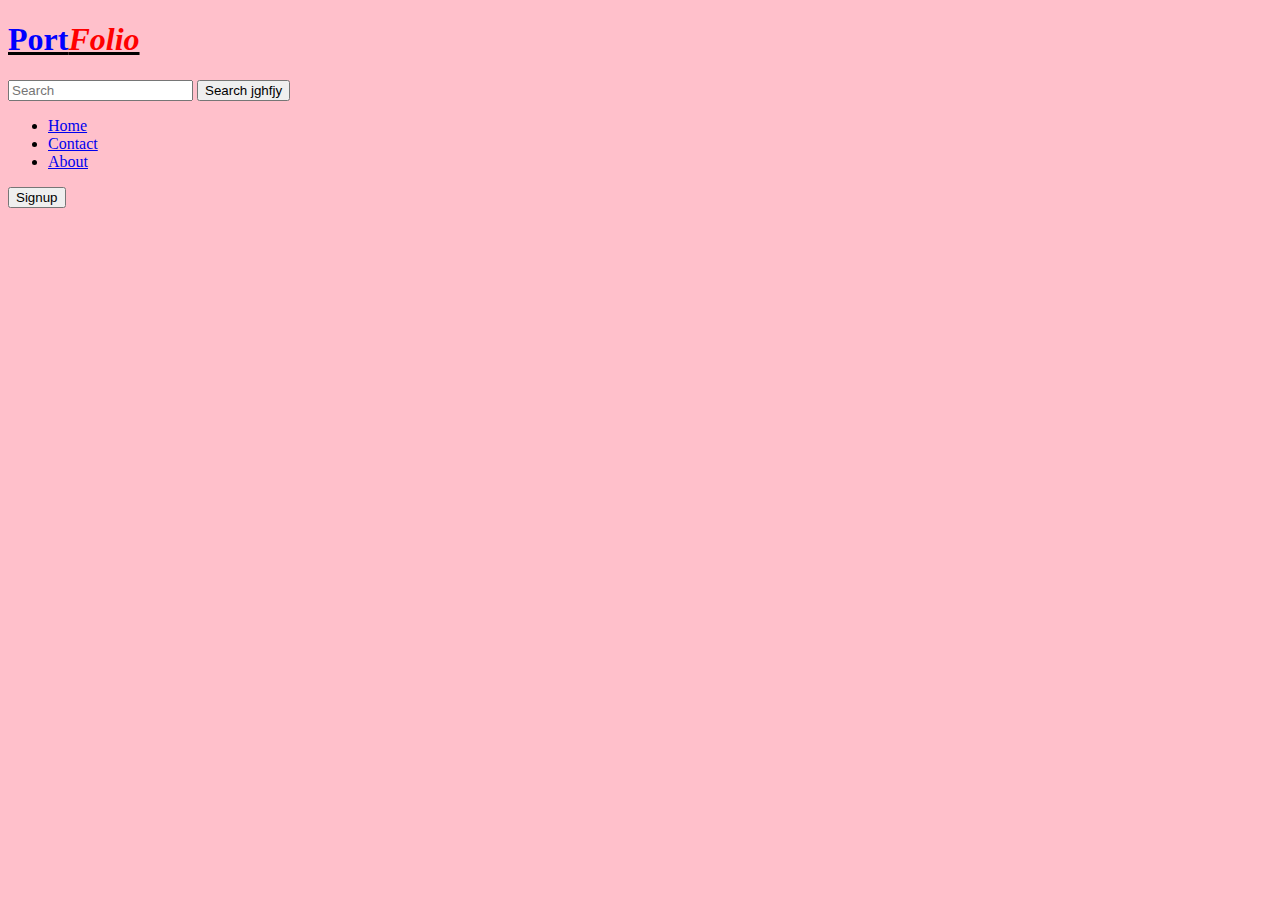
<file: 1st day/index.html>
<!DOCTYPE html>
<html lang="en">
    <head>
        <meta charset="UTF-8" />
        <meta name="viewport" content="width=device-width, initial-scale=1.0" />
        <title>1st Day</title>
    </head>
    <body bgcolor="pink">
        <h1><u><span style="color: blue;">Port</span><span style="color: red;"><i>Folio</i></span></u>
        </h1>
        <nav>
            <form action="/contact.htm">
            <input type="text" placeholder="Search">
            <button type="submit">
                Search jghfjy
            </button>
            <ul>
                <li><a href="#">Home</a></li>
                <li><a href="contact.htm"> Contact</a></li>
                <li><a href="about.html">About </a></li>
            </ul>

            <button>Signup</button>
            </form> 
        </nav>
        <!-- <center>
            <h1 title="This is h1">Web Development Docs</h1>
        </center>

        <p>
            This document covers the fundamental concepts of <b>HTML</b>, <i>CSS</i>, and <u>JavaScript</u> that forms
            the foundation of <span style="color: red;">MERN</span> stack development
        </p>

        <a href="http://facebook.com" target="_blank">
            <img src="image.png" alt="Jellyfish" height="200" width="200"
        </a> -->
    </body>
</html>
</file>
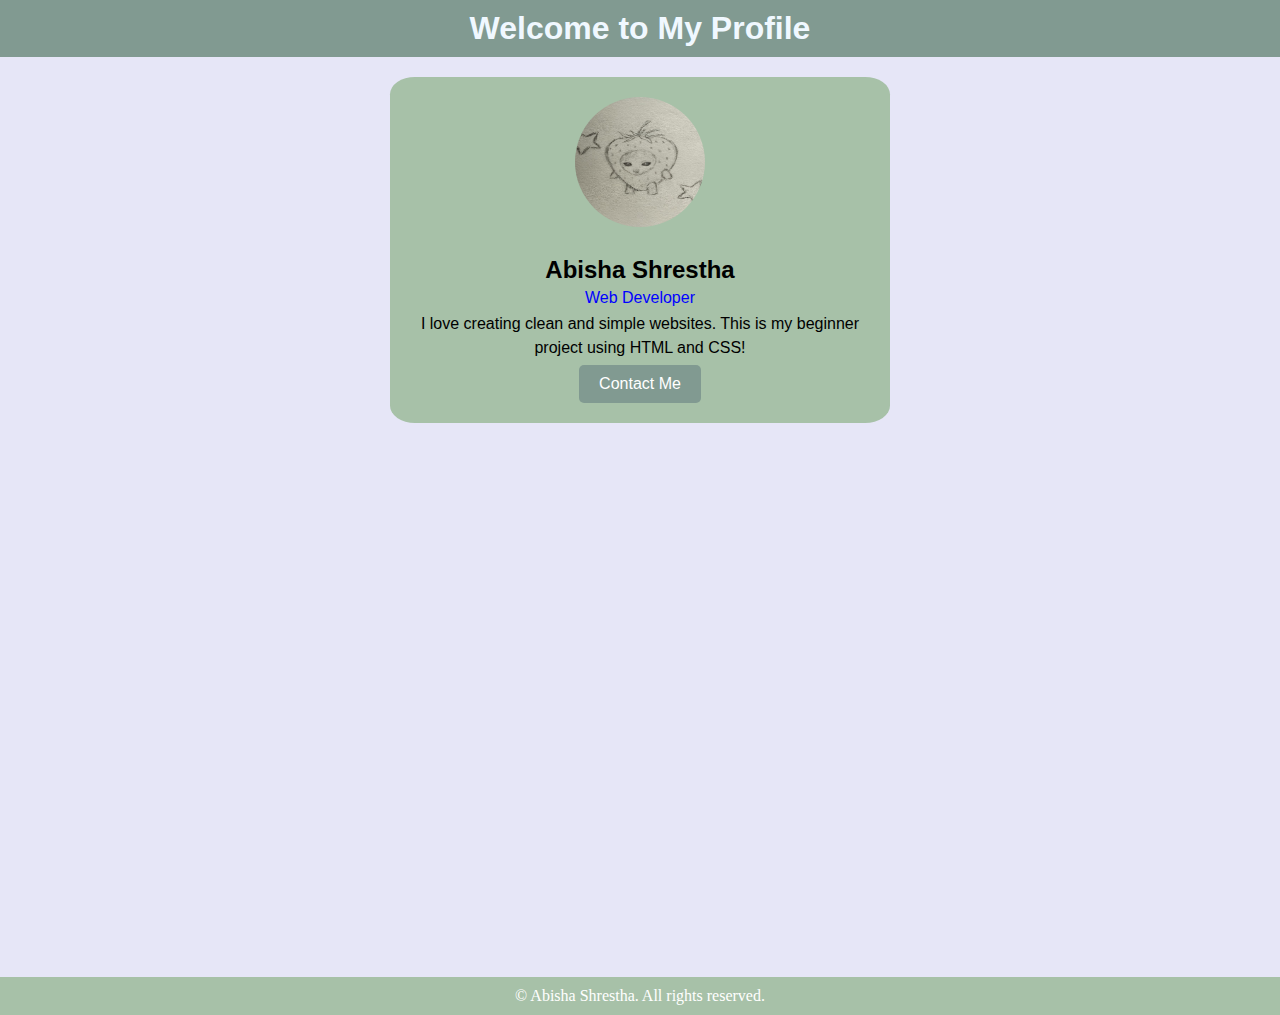
<file: 3rd day/index.html>
<!DOCTYPE html>
<html lang="en">
<head>
    <meta charset="UTF-8">
    <meta name="viewport" content="width=device-width, initial-scale=1.0">
    <link rel="stylesheet" href="style.css">
    <title>Abisha's Profile</title>
</head>
<body>

    <header>
        <h1>Welcome to My Profile</h1>
    </header>

    <section>
        <div class="card">
            <img src="images/image.png" alt="abi">
        

        <h2>Abisha Shrestha</h2>
        <p class="p">Web Developer</p>
        <p class="para">
            I love creating clean and simple websites. 
            This is my beginner project using HTML and CSS!
        </p>
        <a href="mailto:abishastha113@gmail.com" style="
    display: inline-block;
    padding: 10px 20px;
    background-color: #819A91;
    color: white;
    text-decoration: none;
    border-radius: 5px;
    font-family: sans-serif;
">Contact Me</a>

        </div>
    </section>

    <footer>
        &copy; Abisha Shrestha. All rights reserved.
    </footer>
</body>
</html>
</file>
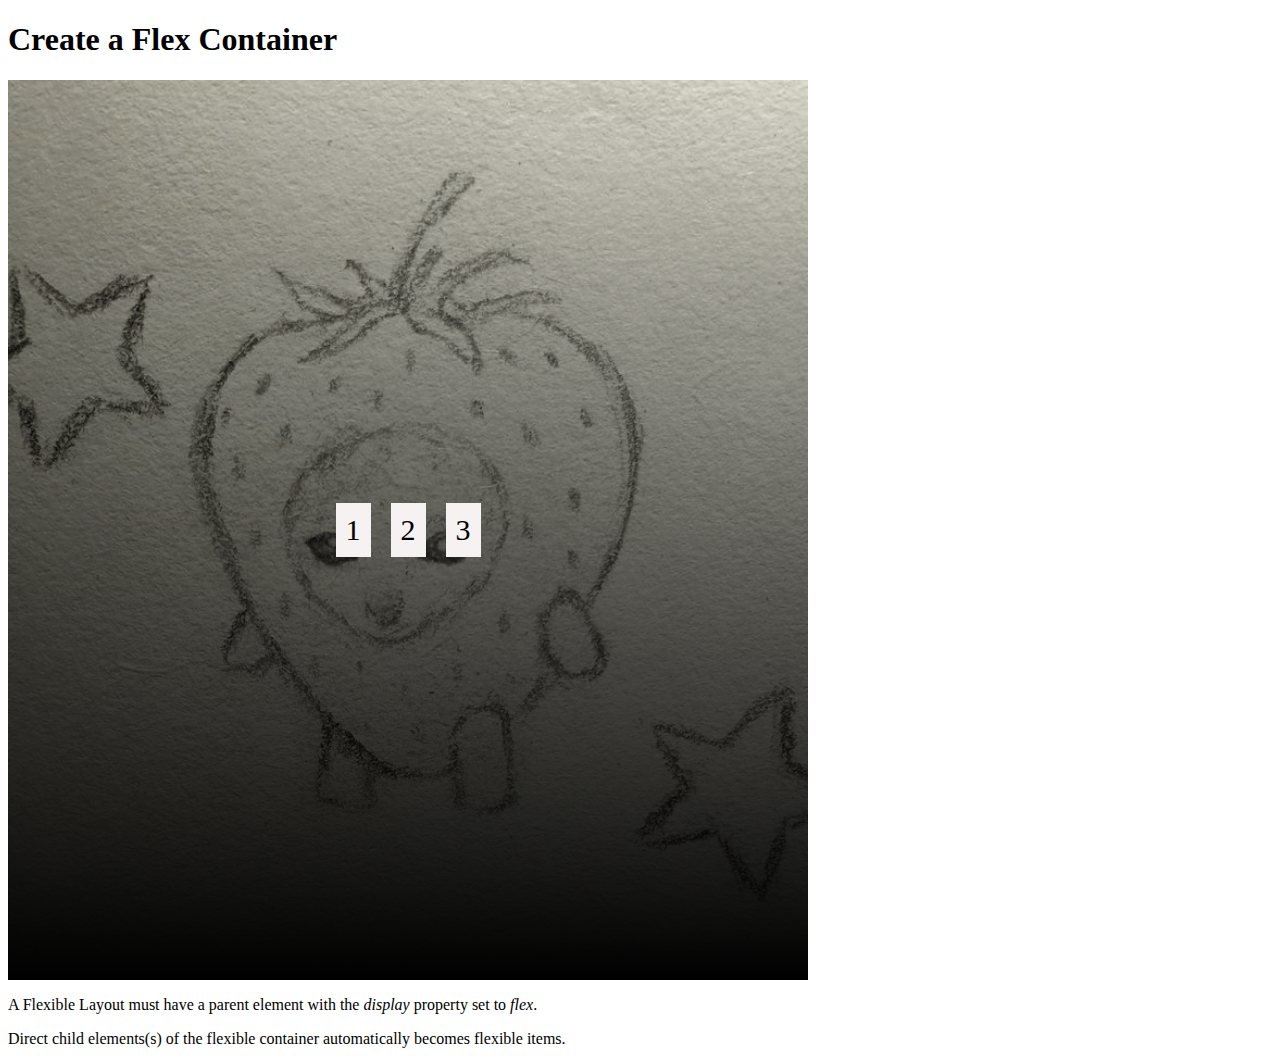
<file: 4th day/index.html>
<!DOCTYPE html>
<link rel="stylesheet" href="style.css">
<html>
<head>

</head>
<body>

<h1>Create a Flex Container</h1>

<div class="flex-container">
  <div>1</div>
  <div>2</div>
  <div>3</div>  
</div>

<p>A Flexible Layout must have a parent element with the <em>display</em> property set to <em>flex</em>.</p>

<p>Direct child elements(s) of the flexible container automatically becomes flexible items.</p>

</body>
</html>
</file>
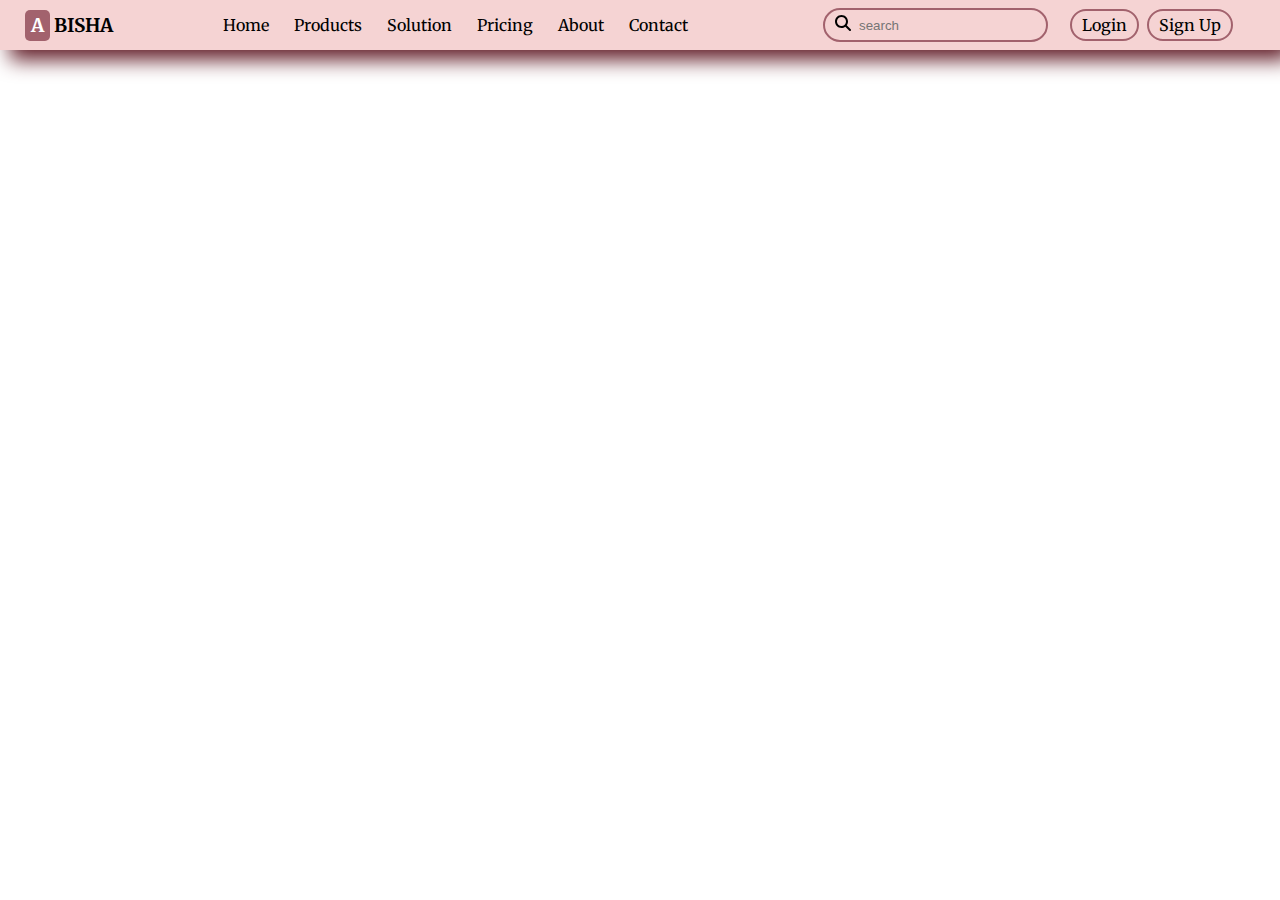
<file: 5th day/index.html>
<!DOCTYPE html>
<html lang="en">
    <head>
        <meta charset="UTF-8" />
        <meta name="viewport" content="width=device-width, initial-scale=1.0" />
        <link rel="stylesheet" href="style.css" />
        <link rel="preconnect" href="https://fonts.googleapis.com">
        <link rel="preconnect" href="https://fonts.googleapis.com">
<link rel="preconnect" href="https://fonts.gstatic.com" crossorigin>
<link href="https://fonts.googleapis.com/css2?family=Edu+SA+Hand:wght@400..700&family=Edu+VIC+WA+NT+Hand+Pre:wght@400..700&family=Merriweather:ital,opsz,wght@0,18..144,300..900;1,18..144,300..900&family=Nunito:ital,wght@0,200..1000;1,200..1000&display=swap" rel="stylesheet">       
        <title>Document</title>
    </head>
    <body>
        <nav>
            <div class="logo">
                <h3>
                    <a href="">
                        <span class="highlighted-text">A</span>
                        BISHA
                    </a>
                </h3>
            </div>
            <div class="navigation">
                <ul>
                    <li><a href="#">Home</a></li>
                    <li><a href="#">Products</a></li>
                    <li><a href="">Solution</a></li>
                    <li><a href="">Pricing</a></li>
                    <li><a href="">About</a></li>
                    <li><a href="">Contact</a></li>
                </ul>
            </div>

            <div class="login-section">
                <div class="search">
                    <span
                        ><svg xmlns="http://www.w3.org/2000/svg" viewBox="0 0 512 512">
                            <!--!Font Awesome Free 6.7.2 by @fontawesome - https://fontawesome.com License - https://fontawesome.com/license/free Copyright 2025 Fonticons, Inc.-->
                            <path
                                d="M416 208c0 45.9-14.9 88.3-40 122.7L502.6 457.4c12.5 12.5 12.5 32.8 0 45.3s-32.8 12.5-45.3 0L330.7 376c-34.4 25.2-76.8 40-122.7 40C93.1 416 0 322.9 0 208S93.1 0 208 0S416 93.1 416 208zM208 352a144 144 0 1 0 0-288 144 144 0 1 0 0 288z"
                            /></svg>
                        </span>
                    <input type="text" id="search" name="search" placeholder="search" />
                </div>

                <div class="button">
                    <a href="#" class="login-button">Login</a>
                    <a href="#" class="register-button">Sign Up</a>
                </div>
            </div>
        </nav>
    </body>


    
</html>

<!-- <!DOCTYPE html>
<html lang="en">
  <head>
    <meta charset="UTF-8" />
    <meta name="viewport" content="width=device-width, initial-scale=1.0" />
    <script
      src="https://kit.fontawesome.com/796daed5ab.js"
      crossorigin="anonymous"
    ></script>
    <title>Document</title>
    <style>
      form {
        background: #445;
        width: fit-content;
        height: 40px;
        display: flex;
        align-items: center;
        padding: 0 0 0 10px;
        border-radius: 20px;
        gap: 10px;
        color: #ffffff;
      }
      form input {
        border: none;
        background-color: transparent;
        height: 100%;
        outline: none;
        color: #ffffff;
        /* width: ; */
      }
    </style>
  </head>
  <body>
    <form action="">
      <label for="search"><i class="fa-solid fa-magnifying-glass"></i></label>
      <input type="search" name="search" id="search" placeholder="Search..." />
    </form>
  </body>
</html> -->
</file>
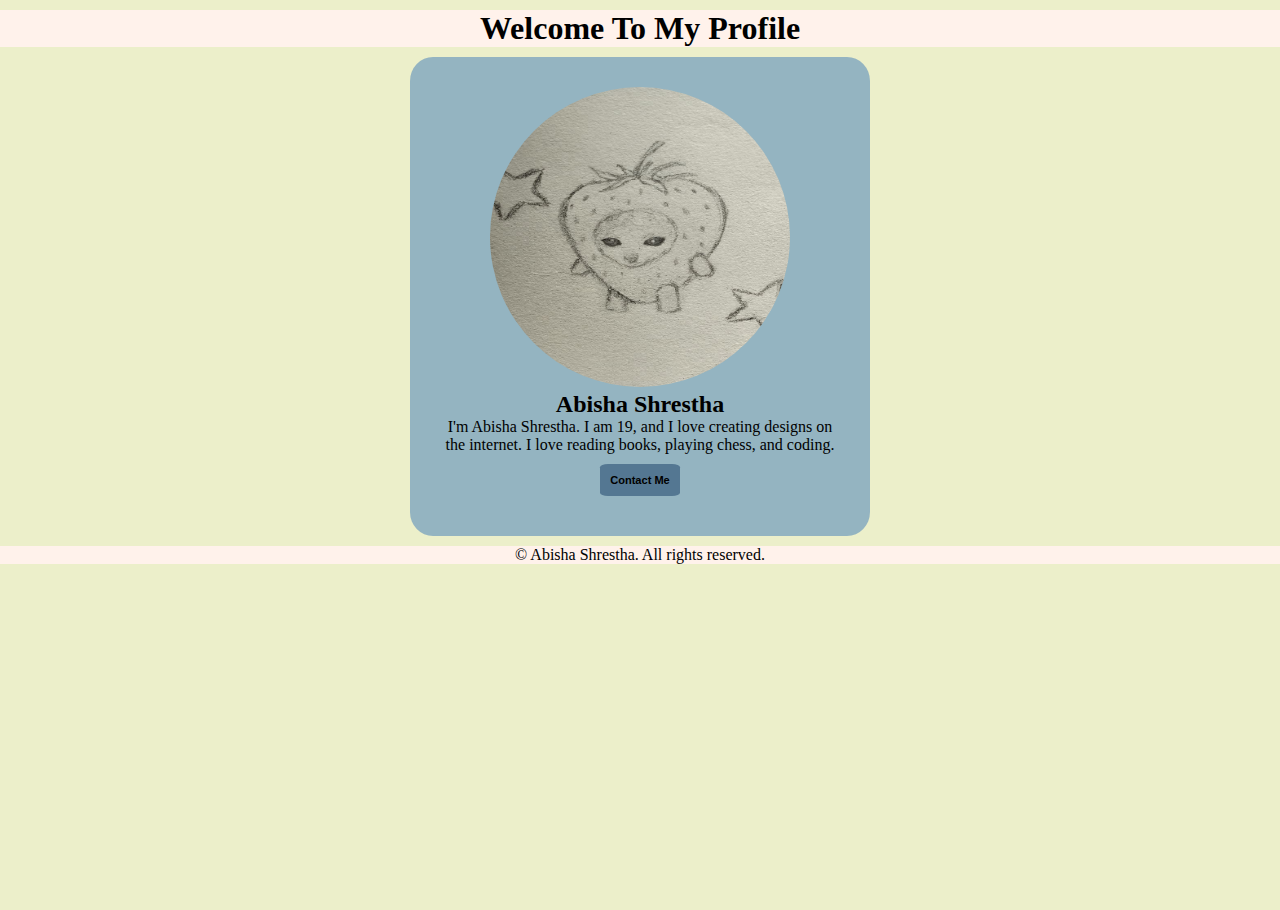
<file: 1Practice/pages/index.html>
<!DOCTYPE html>
<html lang="en">
<head>
    <meta charset="UTF-8">
    <meta name="viewport" content="width=device-width, initial-scale=1.0">
    <link rel="stylesheet" href="/1Practice/style.css">
    <title>Abisha's Profile</title>
</head>
<body>
    <header>
        <h1>Welcome To My Profile</h1>
    </header>

    <div class="abi">
        <img src="/1Practice/abi.png" alt="abi">
        <h2>Abisha Shrestha</h2>
        <p>
            I'm Abisha Shrestha. I am 19, and I love creating designs on the internet.
            I love reading books, playing chess, and coding.
        </p>
        <button>
            <h5><a href="http://instagram.com" target="_blank">Contact Me</a></h5>
        </button>

    </div>
    
    <footer>
        <p>&copy; Abisha Shrestha. All rights reserved.</p>
        
    </footer>

</body>
</html>
</file>
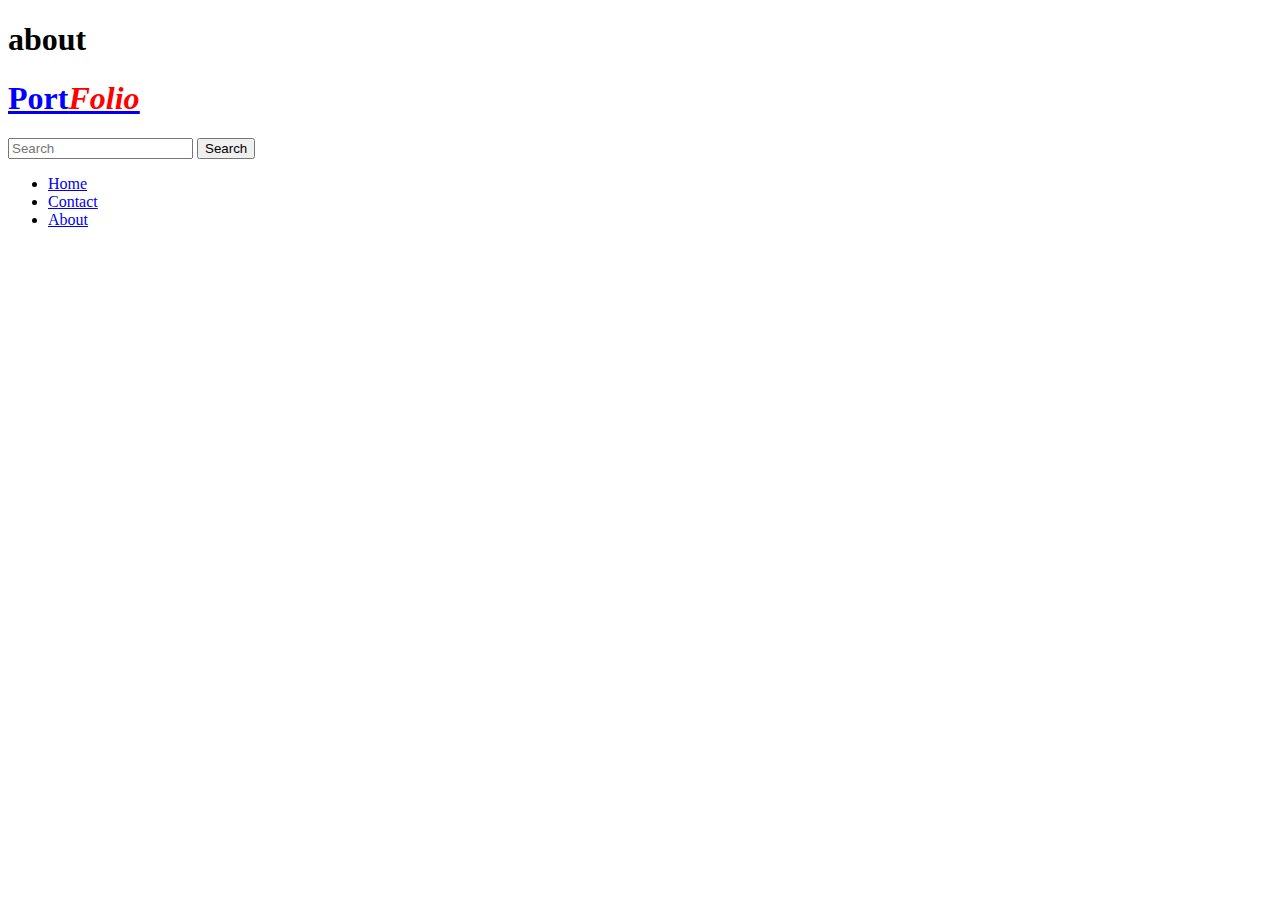
<file: 1st day/about.html>
<!DOCTYPE html>
<html lang="en">
<head>
    <meta charset="UTF-8">
    <meta name="viewport" content="width=device-width, initial-scale=1.0">
    <title>Document</title>
</head>
<body>
    <h1>about</h1>
     <h1 ><a href="index.html"><u><span style="color: blue;">Port</span><span style="color: red;"><i>Folio</i></span></u></a>
        </h1>
        <nav>
            <form action="/Submit"></form> 
            <input type="text" placeholder="Search">
            <button>
                Search
            </button>
            <ul>
                <li><a href="index.html">Home</a></li>
                <li><a href="contact.htm"> Contact</a></li>
                <li><a href="#">About </a></li>
            </ul>
</body>
</html>
</file>
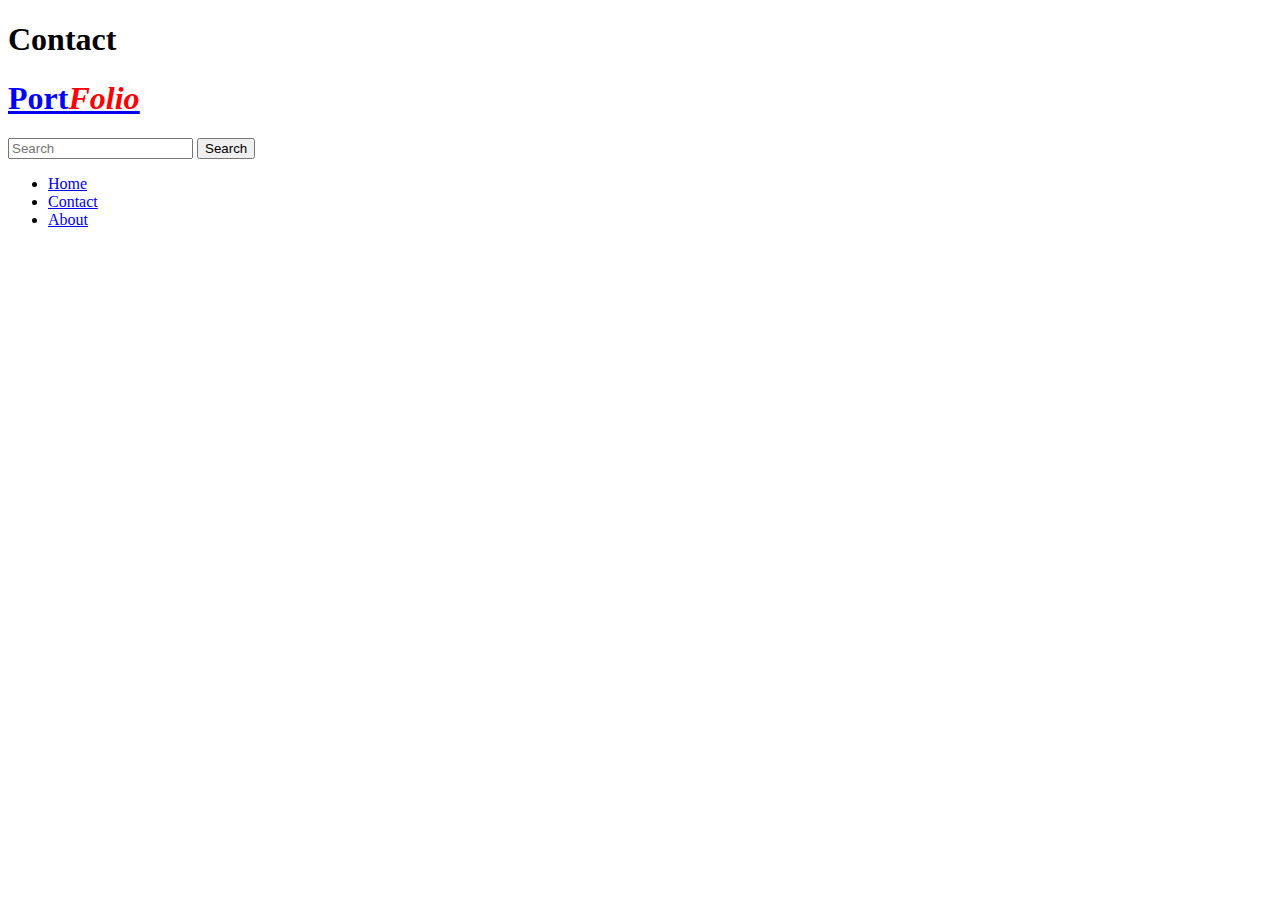
<file: 1st day/contact.htm>
<!DOCTYPE html>
<html lang="en">
<head>
    <meta charset="UTF-8">
    <meta name="viewport" content="width=device-width, initial-scale=1.0">
    <title>Document</title>
</head>
<body>
    <h1>Contact</h1>
    <h1><a href="index.html"><u><span style="color: blue;">Port</span><span style="color: red;"><i>Folio</i></span></u></a>
        </h1>
        <nav>
            <form action="/Submit"></form> 
            <input type="text" placeholder="Search">
            <button>
                Search
            </button>
            <ul>
                <li><a href="index.html">Home</a></li>
                <li><a href="#"> Contact</a></li>
                <li><a href="about.html">About </a></li>
            </ul>
</body>
</html>
</file>
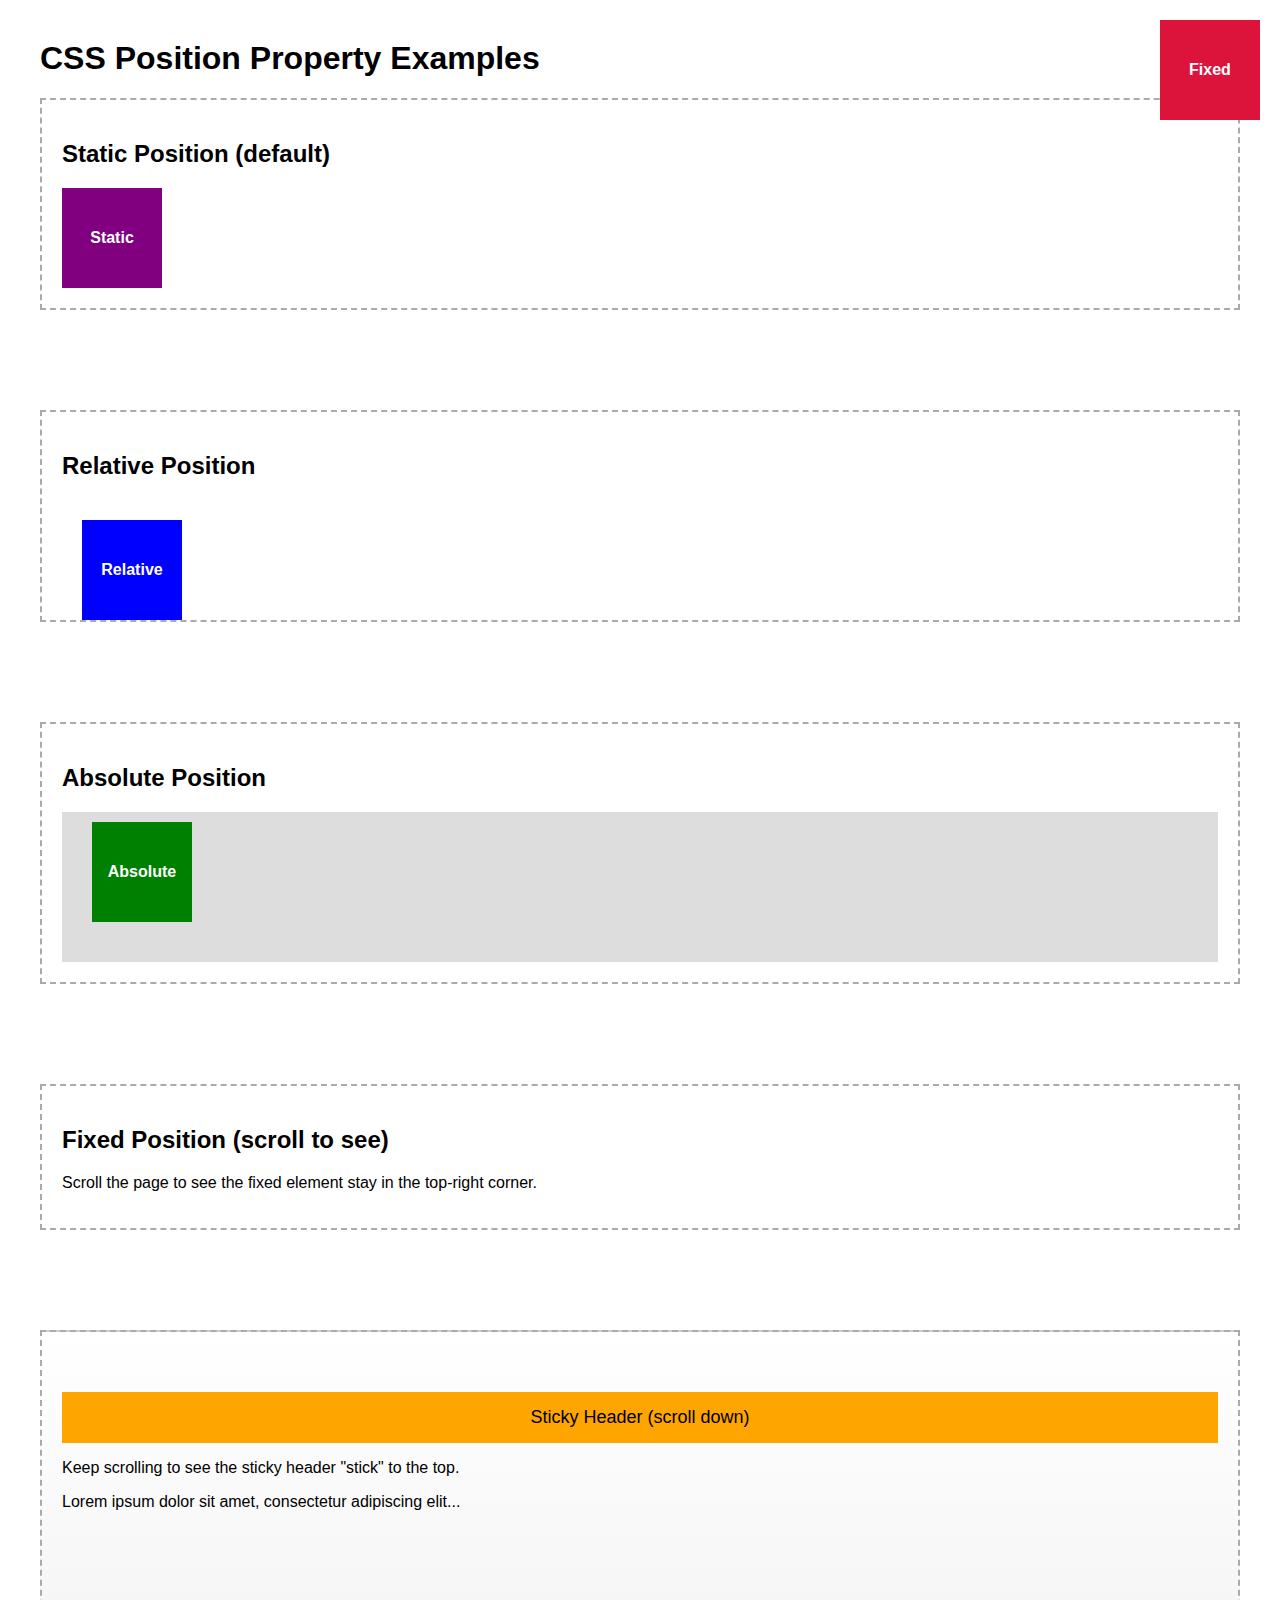
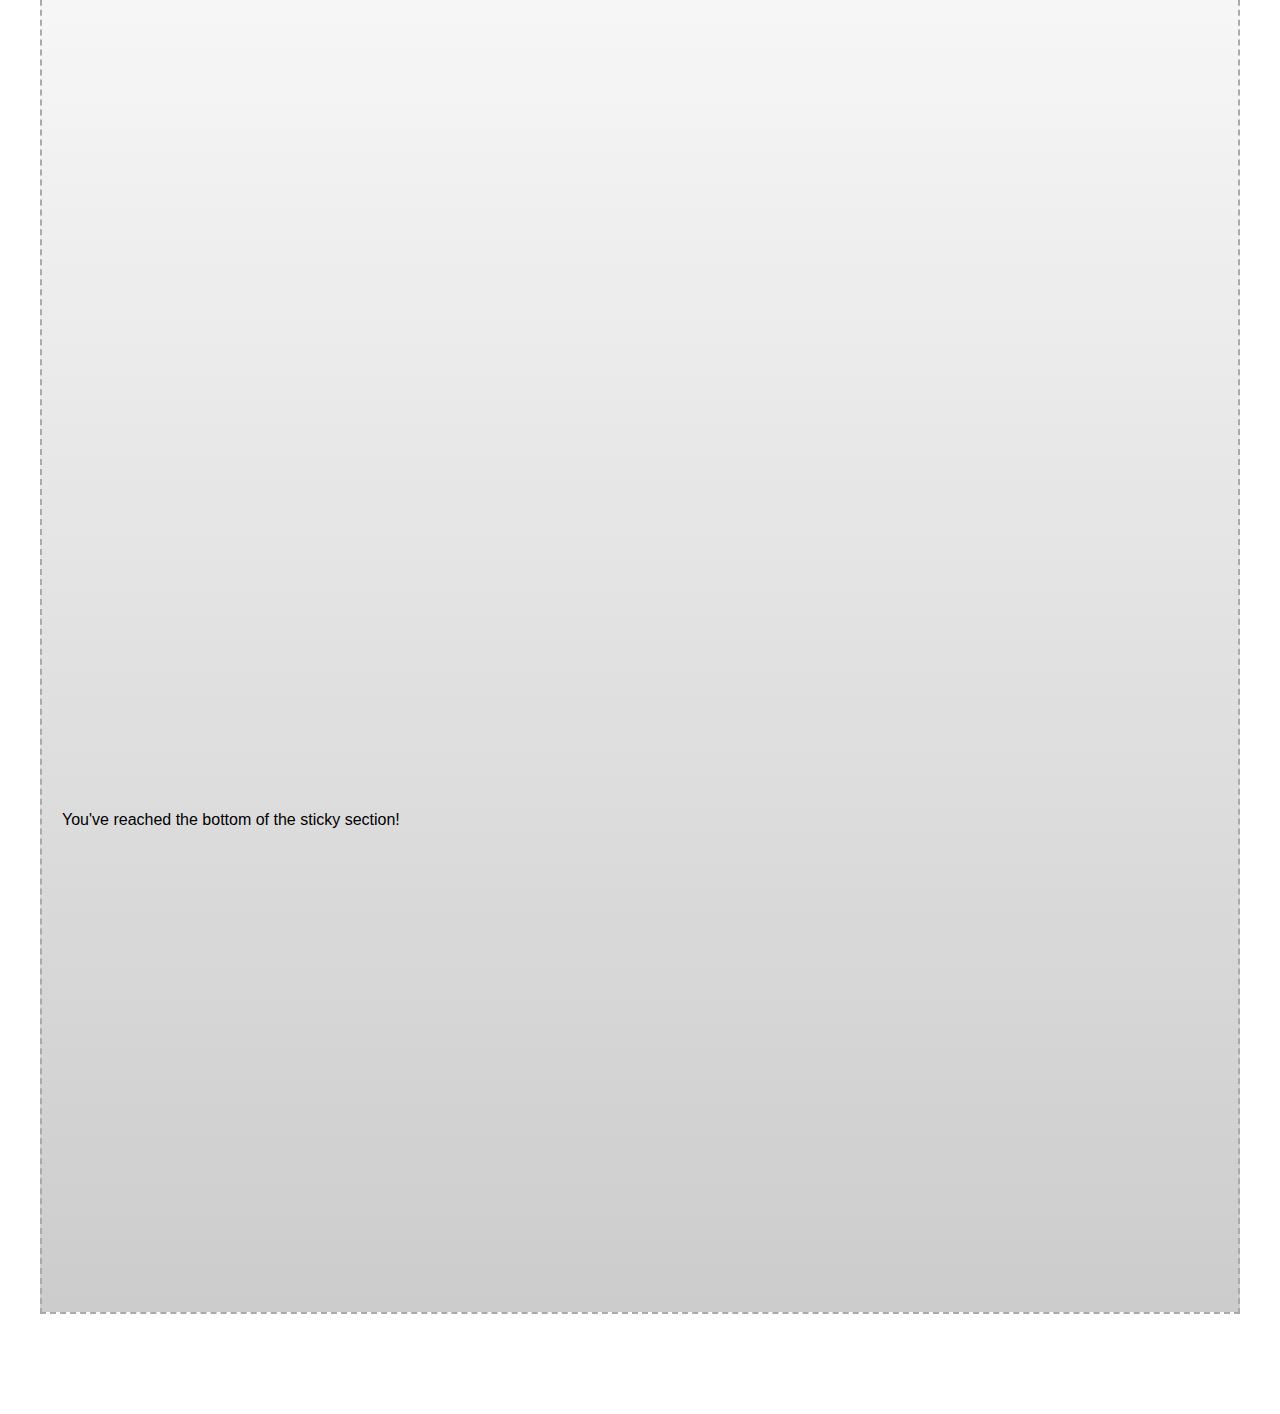
<file: 5th day/cssPosition.html>
<!DOCTYPE html>
<html lang="en">
<head>
  <meta charset="UTF-8">
  <title>CSS Position Examples</title>
  <style>
    body {
      font-family: Arial, sans-serif;
      margin: 40px;
    }
    .section {
      margin-bottom: 100px;
      border: 2px dashed #aaa;
      padding: 20px;
    }
    .box {
      width: 100px;
      height: 100px;
      color: white;
      display: flex;
      align-items: center;
      justify-content: center;
      font-weight: bold;
    }
    .static-box {
      background-color: purple;
    }
    .relative-box {
      background-color: blue;
      position: relative;
      top: 20px;
      left: 20px;
    }
    .absolute-container {
      position: relative;
      height: 150px;
      background-color: #ddd;
    }
    .absolute-box {
      position: absolute;
      top: 10px;
      left: 30px;
      background-color: green;
    }
    .fixed-box {
      position: fixed;
      top: 20px;
      right: 20px;
      background-color: crimson;
    }
    .sticky-container {
      height: 1500px;
      background: linear-gradient(#fff, #ccc);
      padding-top: 60px;
    }
    .sticky-box {
      position: sticky;
      top: 0;
      background-color: orange;
      width: 100%;
      text-align: center;
      padding: 15px 0;
      font-size: 18px;
      z-index: 2;
    }
  </style>
</head>
<body>

  <h1>CSS Position Property Examples</h1>

  <!-- Static -->
  <div class="section">
    <h2>Static Position (default)</h2>
    <div class="box static-box">Static</div>
  </div>

  <!-- Relative -->
  <div class="section">
    <h2>Relative Position</h2>
    <div class="box relative-box">Relative</div>
  </div>

  <!-- Absolute -->
  <div class="section">
    <h2>Absolute Position</h2>
    <div class="absolute-container">
      <div class="box absolute-box">Absolute</div>
    </div>
  </div>

  <!-- Fixed -->
  <div class="section">
    <h2>Fixed Position (scroll to see)</h2>
    <div class="box fixed-box">Fixed</div>
    <p>Scroll the page to see the fixed element stay in the top-right corner.</p>
  </div>

  <!-- Sticky -->
  <div class="section sticky-container">
    <div class="sticky-box">Sticky Header (scroll down)</div>
    <p>Keep scrolling to see the sticky header "stick" to the top.</p>
    <p>Lorem ipsum dolor sit amet, consectetur adipiscing elit...</p>
    <p style="margin-top: 900px;">You've reached the bottom of the sticky section!</p>
  </div>

</body>
</html>
</file>
<file: 3rd day/style.css>
* {
    margin: 0;
    padding: 0;
    box-sizing: border-box;
}
body {
    background-color: rgb(230, 230, 247);
    height: 100vh;
}

header {
    height: auto;
    background-color: #819a91;

    padding: 10px 10px;
}

header,
h1 {
    color: aliceblue;
    text-align: center;
    font-family: sans-serif;
}

section {
    height: 100%;
    width: 100%;
}

section div.card {
    height: auto;
    width: 500px;
    background-color: #a7c1a8;
    margin: 20px auto;
    padding: 20px;
    text-align: center;
    border-radius: 5%;
}

.card img {
    height: 130px;
    width: 130px;
    border-radius: 50%;
    margin: auto auto 20px auto;
}

section div.card h2,
section div.card p {
    font-family: sans-serif;
    margin: 5px;
    text-align: center;
}
section div.card p.para {
    line-height: 1.5;
}

section div.card p.p {
    color: blue;
}

section div.card button {
    background-color: transparent;
    border: none;
    margin-top: 20px;
}
section div.card button a {
    background: #EEEFE0;
    color: #819A91;
    text-decoration: none;
    padding: 5px;
    border-radius: 5px;
    padding: 10px 5px;
}
footer {
    text-align: center;
    background-color: #a7c1a8;
    color: white;
    padding: 10px 5px;
}
</file>
<file: 4th day/style.css>
.flex-container{
    display: flex;
    /* background-color: dodgerblue; */
    height: 100vh;
    width: 800px;
    justify-content: center;
    align-items: center;
    background-image:linear-gradient(rgba(0,0,0,0.0), rgba(0,0,0,1)), url(abi.png);
    background-size: cover;
    background-position: center;
    /* background-repeat: no-repeat; (image lai repeat huna dinna)*/

    
}

.flex-container > div{
    background-color: rgb(246, 242, 242);
    margin: 10px;
    padding: 10px;
    font-size: 30px;
}

/* Justify content --- horizontal */
/* align item --- vertical*/
</file>
<file: 5th day/style.css>
* {
    margin: 0px;
    padding: 0px;
}

body{
    font-family: 'Merriweather', serif;

}

nav {
    display: flex;
    justify-content: space-between;
    height: 50px;
    background-color: rgb(245, 211, 211);
    align-items: center;
    padding: 0 25px;
    box-shadow: 10px 10px 20px rgb(100, 32, 43);    
}

.logo {
    color: pink;
}

.highlighted-text {
    background-color: rgb(162, 98, 109);
    color: white;
    padding: 4px 6px;
    border-radius: 5px;
}

a {
    text-decoration: none;
    color: black;
}

ul {
    display: flex;
    list-style: none;

}
ul a{
    margin-right: 25px;
}

svg{
    height: 16px;
    margin-right: 8px;

}


.login-section{
    display: flex;
    align-items: center;
    padding-right: 20px;
    gap: 20px;
}

.search {
    display: flex;
    align-items: center;
    border-radius: 20px;
    padding: 5px 10px;
    border: 2px solid rgb(162, 98, 109);
    
}

.search input {
    border: none;
    background: none;
    outline: none;
}

.button a{
    border: none;
    border-radius: 100px;
    padding: 4px 10px;
    margin: 2px;
    width: 60px;
    transition: 0.5s;
    border: 2px solid rgb(162, 98, 109);
}

.button a:hover{
    background-color: rgb(162, 98, 109);
    color: white;
    cursor: pointer;
}
</file>
<file: 1Practice/style.css>
*{
    margin: 0;
    padding: 0;
}

body{
    background-color: #ECEFCA;
    height: 100vh;
}

header h1{
    text-align: center;
    margin: 10px 0px ;
    background-color: #FFF2EB;
}

.abi{
    height: auto;
    width: 400px;
    background-color: #94B4C1;
    margin: auto;
    padding: 30px;
    text-align: center;
    border-radius: 5%;

}

.abi img{
    height: 300px;
    width: 300px;
    border-radius: 50%;
}

.abi button{
    background-color: transparent;
    border: none;
    margin: 20px;
}

.abi button a{
    background-color: #547792;   
    text-decoration: none; 
    color: black;
    padding: 10px;
    border-radius: 10%;
}

footer{
    text-align: center;
    background-color:#FFF2EB ;
    margin: 10px 0px ;
}
</file>
